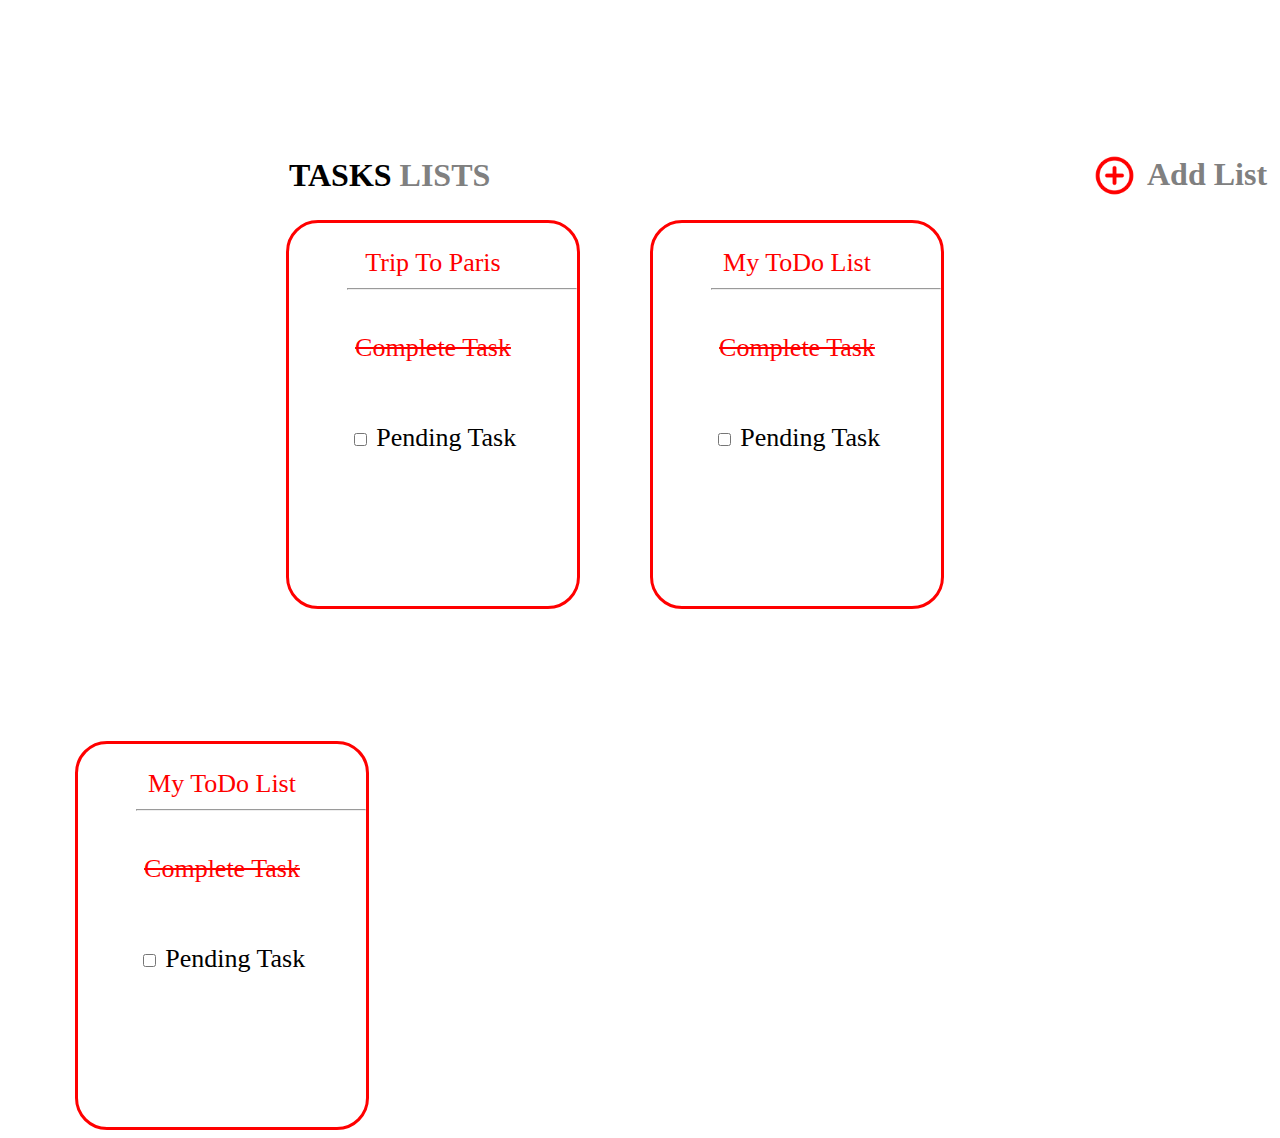
<file: index.html>
<!DOCTYPE html>
<html lang="en">
<head>
    <meta charset="UTF-8">
    <meta http-equiv="X-UA-Compatible" content="IE=edge">
    <meta name="viewport" content="width=device-width, initial-scale=1.0">
    <title>Todo App UI Web</title>
    <link rel="stylesheet" href="style.css">
    <link rel="shortcut icon" href="./todo.png" type="image/x-icon">
</head>
<body>

    
    <div>
        <h1 class="title">TASKS <span class="list" >LISTS</span> </h1>
      
    </div>

    <div>
          <a href="./one.html"><img class="icon" src="./add-circle.png" alt=""></a>
          <h1 class="add">Add List </h1>
        
    </div>
        
      
      
    <div class="flex">
      
      
    <div class="item1">

        <a style="text-decoration: none;" href="./two.html"><span class="sub">Trip To Paris</span></a>
        <hr class="hr1"> <br>
        <span class="complete">Complete Task</span> <br><br><br>
      
        <input class="check" type="checkbox" name="Pending" id="Pen">
        <label for="Pen">Pending Task</label>
      
      
    </div>
      
    <div class="item2">
      
      
        <span class="sub">My ToDo List</span> <hr class="hr1"> <br>
        <span class="complete">Complete Task</span> <br><br><br>
          
        <input class="check" type="checkbox" name="Pending" id="Pen">
        <label for="Pen">Pending Task</label>
      
      
    </div>
      
      
    <div class="item3">
      
        <span class="sub">My ToDo List</span> <hr class="hr1"> <br>
        <span class="complete">Complete Task</span> <br><br><br>
      
        <input class="check" type="checkbox" name="Pending" id="Pen">
        <label for="Pen">Pending Task</label>

    </div>
      
      
    </div>
      
      
    </div>
      










    
</body>
</html>
</file>
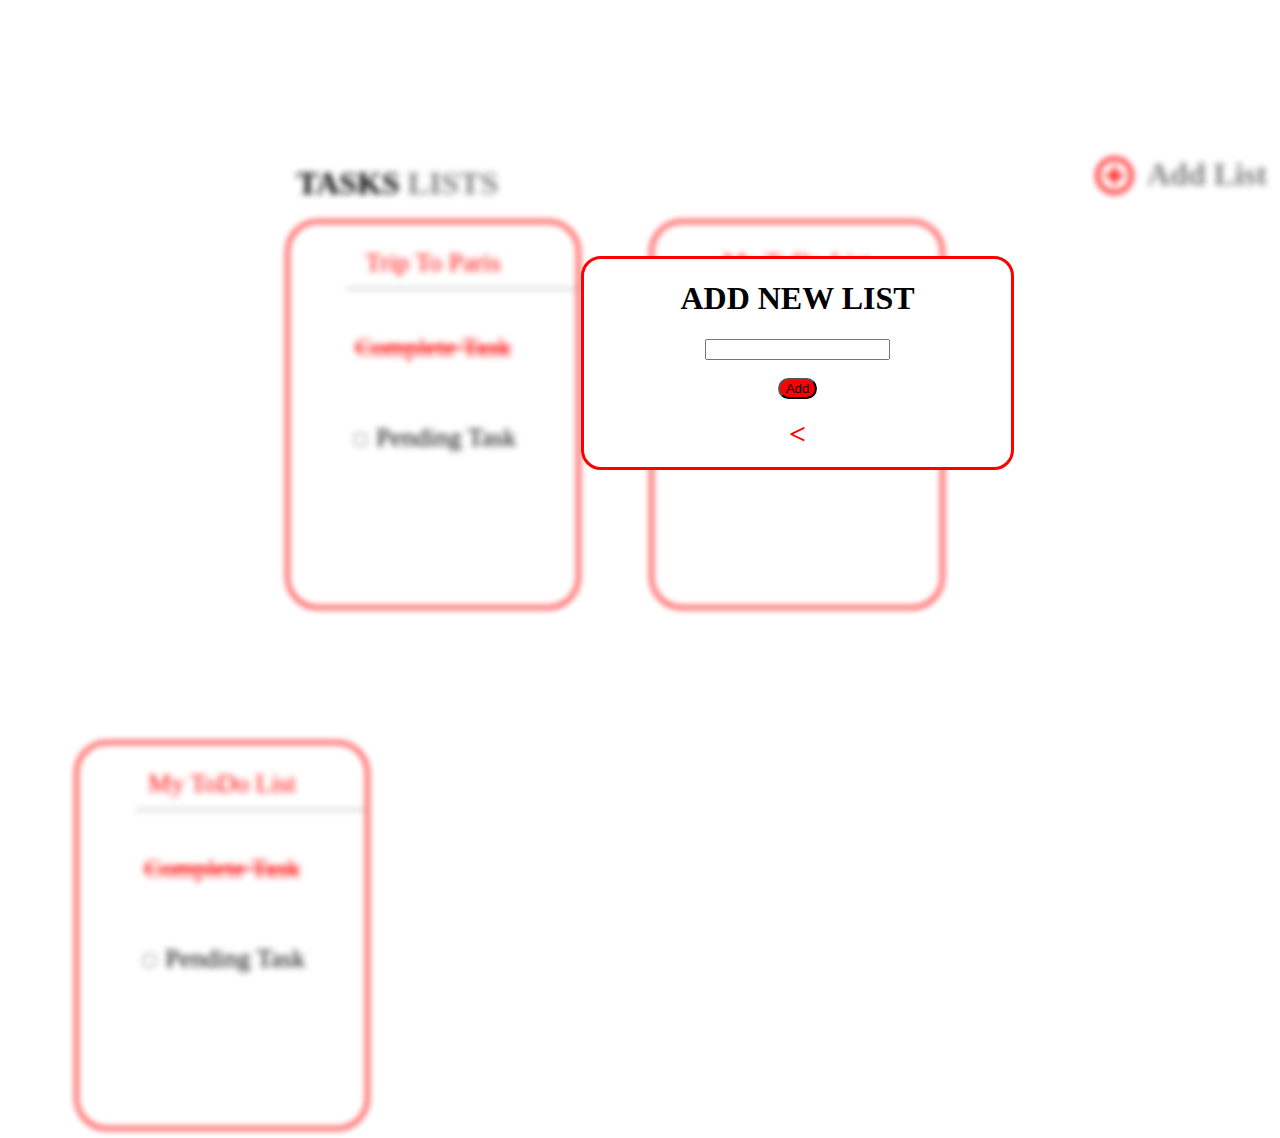
<file: one.html>
<!DOCTYPE html>
<html lang="en">
<head>
    <meta charset="UTF-8">
    <meta http-equiv="X-UA-Compatible" content="IE=edge">
    <meta name="viewport" content="width=device-width, initial-scale=1.0">
    <title>New List</title>
    <link rel="stylesheet" href="./style.css">
    <link rel="stylesheet" href="./one.css">

    
</head>

<body>

    <div class="blur">

        <div>

            <h1 class="title">TASKS <span class="list" >LISTS</span> </h1>
          
        </div>
        
        <div>

            <a href=""><img class="icon" src="./add-circle.png" alt=""></a>
            <h1 class="add">Add List </h1>
            
        </div>
            
          
          
        <div class="flex">
          
          
        <div class="item1">


            <span class="sub">Trip To Paris</span> <hr class="hr1"> <br>
            <span class="complete">Complete Task</span> <br><br><br>
          
            <input class="check" type="checkbox" name="Pending" id="Pen">
            <label for="Pen">Pending Task</label>
         
          
        </div>
        
        <div class="item2">
          
          
            <span class="sub">My ToDo List</span> <hr class="hr1"> <br>
            <span class="complete">Complete Task</span> <br><br><br>
              
            <input class="check" type="checkbox" name="Pending" id="Pen">
            <label for="Pen">Pending Task</label>
          
          
        </div>
          
          
          
        <div class="item3">
          
            <span class="sub">My ToDo List</span> <hr class="hr1"> <br>
            <span class="complete">Complete Task</span> <br><br><br>
          
            <input class="check" type="checkbox" name="Pending" id="Pen">
            <label for="Pen">Pending Task</label>

        </div>
          
          
        </div>
          
          
        </div>
          
    </div>



<div class="new">

            <h1>ADD NEW LIST</h1>

            <input type="text"> <br><br>

            <input class="button"  type="button" value="Add"> <br><br>

            <a class="leftshift" href="./index.html"><</a>


</div>




</body>
</html>
</file>
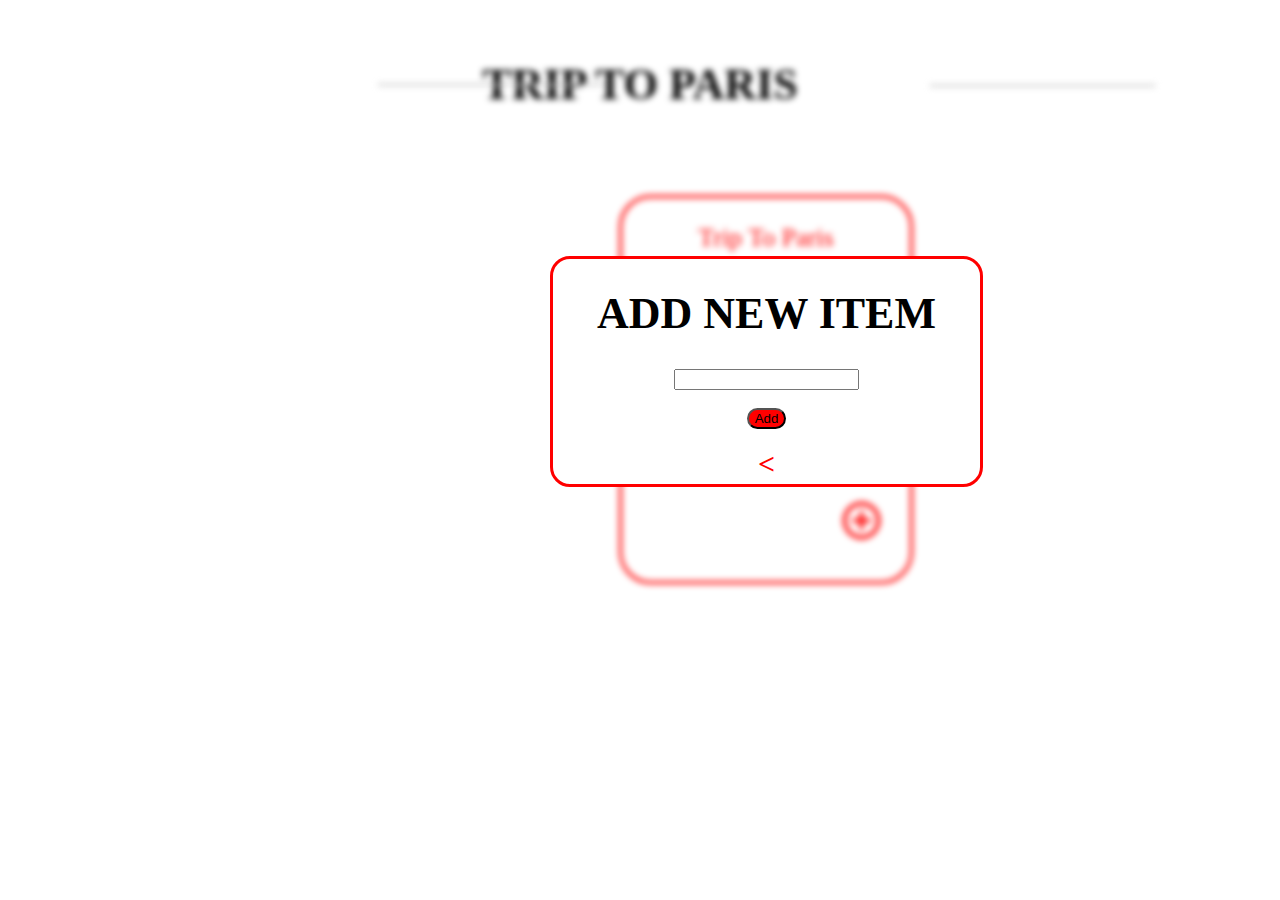
<file: three.html>
<!DOCTYPE html>
<html lang="en">
<head>
    <meta charset="UTF-8">
    <meta http-equiv="X-UA-Compatible" content="IE=edge">
    <meta name="viewport" content="width=device-width, initial-scale=1.0">
    <title>New Item</title>
    <link rel="stylesheet" href="three.css">

</head>
<body>
        
    <div class="blur">

        <hr class="hr0">
        <h1>TRIP TO PARIS</h1>
        <hr class="hr2">


<div class="item1">

        <span class="sub">Trip To Paris</span>
        <hr class="hr1"> <br>
        <span class="complete">Complete Task</span> <br><br><br>

        <input class="check" type="checkbox" name="Pending" id="Pen">
        <label for="Pen">Pending Task</label> <br>

        <a href=""><img class="icon"  src="./add-circle.png" alt=""></a>

</div>

</div>


<div class="new">

        <h1>ADD NEW ITEM</h1>
        
        <input type="text"> <br><br>
        
        <input class="button"  type="button" value="Add"> <br><br>
        
        <a class="leftshift" href="./two.html"><</a>
        
        
</div>











</body>
</html>
</file>
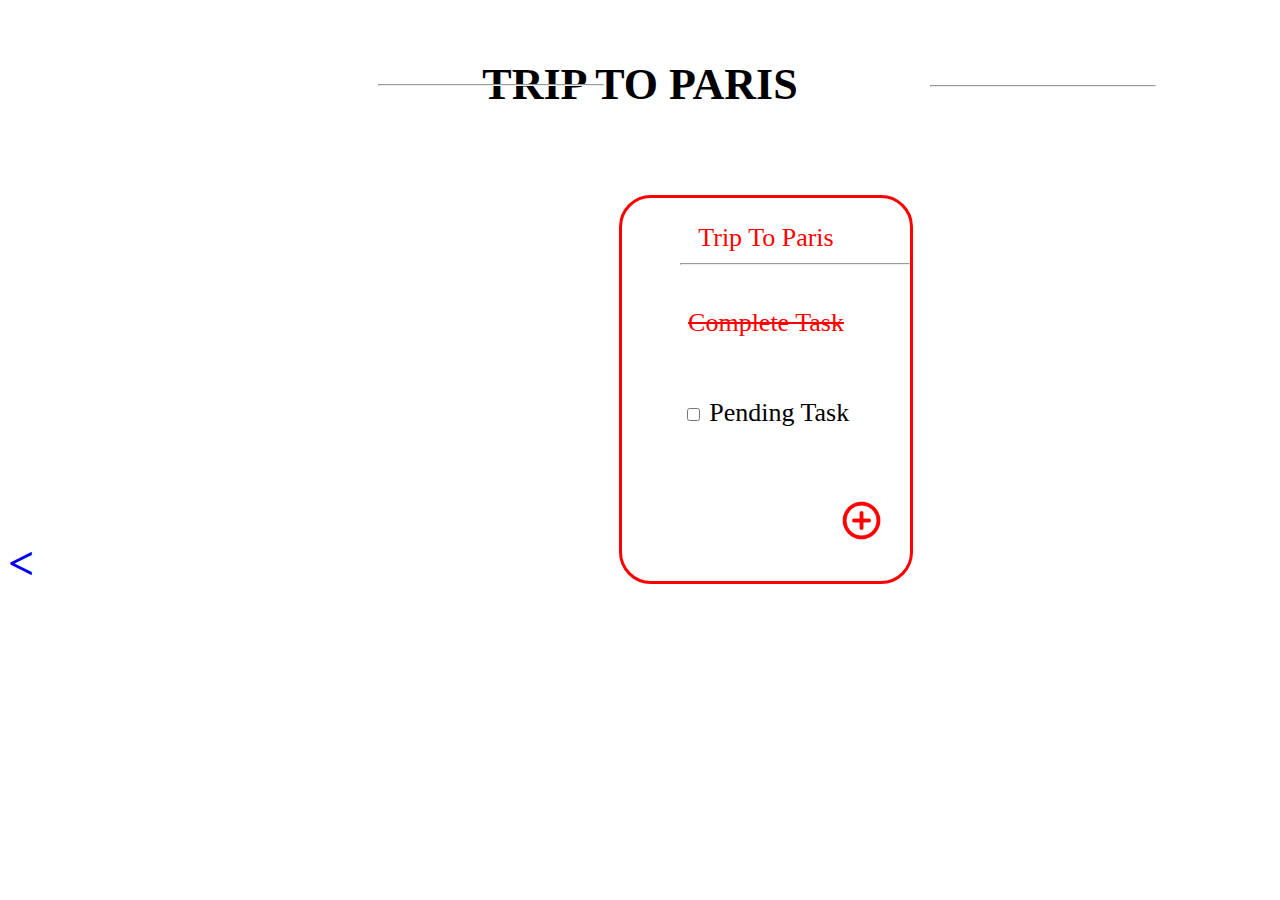
<file: two.html>
<!DOCTYPE html>
<html lang="en">
<head>
    <meta charset="UTF-8">
    <meta http-equiv="X-UA-Compatible" content="IE=edge">
    <meta name="viewport" content="width=device-width, initial-scale=1.0">
    <title>Paris</title>
     <link rel="stylesheet" href="two.css">

</head>

<body>

    
<hr class="hr0">
<h1>TRIP TO PARIS</h1>
<hr class="hr2">


<div class="item1">


   <span class="sub">Trip To Paris</span>
   <hr class="hr1"> <br>
   <span class="complete">Complete Task</span> <br><br><br>


   <input class="check" type="checkbox" name="Pending" id="Pen">
   <label for="Pen">Pending Task</label> <br>

<a href="./three.html"><img class="icon"  src="./add-circle.png" alt=""></a>


</div>


<div ><a class="back" href="./index.html"><</a></div>

</body>
</html>
</file>
<file: style.css>
.title{
    color: black;
    position: absolute;
    top: 136px;
    left: 289px;

}

.list{
    color: gray;
}

.flex{
    display: flex;
    flex-wrap: wrap;
    flex-direction: row;
}

.item1{
    width: 288px;
    height: 383px;
    border: 3px solid red;
    border-radius: 32px;
    margin-top: 132px;
    margin-left: 278px;
    font-size: 26px;
    text-align: center;
}

.item2{
    width: 288px;
    height: 383px;
    border: 3px solid red;
    border-radius: 32px;
    margin-top: 132px;
    margin-left: 70px;
    font-size: 26px;
    text-align: center;
}

.item3{
    width: 288px;
    height: 383px;
    border: 3px solid red;
    border-radius: 32px;
    margin-top: 132px;
    margin-left: 67px;
    font-size: 26px;
    text-align: center;
}

.sub{
    color: red;
    position: relative;
    top: 25px;
    
}

.hr1{
    margin-left: 58px;
    width: 228px;
    margin-top: 35px;
}

.complete{
    color: red;
    text-decoration: line-through;
}

.check{
    color: none;
}

.icon{
    position: relative;
    width: 45px;
    top: 140px;
    left: 1084px;
}

.add{
    display: inline-block;
    color: gray;
    position: relative;
    top: 127px;
    left: 1090px;
}
</file>
<file: one.css>
.blur{
    filter: blur(3px);
}

.new{
    width: 427px;
height: 208px;
border: 3px solid red;
border-radius: 20px;
position: absolute;
top: 256px;
left: 581px;
text-align: center;
background-color: white;

}

.button{
    border-radius: 14px;
    background-color: red;
}

.leftshift{
    text-decoration: none;
    font-size: 30px;
    color: red;
    font-weight: bold;
}
</file>
<file: three.css>
h1{
font-size: 44px;
text-align: center;
}

.hr0{
width: 224px;
display: inline-block;
position: relative;
left: 370px;
top: 68px;
}

.hr2{
width: 224px;
display: inline-block;
position: relative;
left: 922px;
top: -63px;
}

.item1{
width: 288px;
height: 383px;
border: 3px solid red;
border-radius: 32px;
margin-top: 33px;
margin-left: 611px;
font-size: 26px;
text-align: center;
}

.hr1{
margin-left: 58px;
width: 228px;
margin-top: 35px;
}

.complete{
color: red;
text-decoration: line-through;
}

.check{
color: none;
}

.sub{
color: red;
position: relative;
top: 25px;


}
.icon{
position: relative;
width: 45px;
left: 95px;
top: 70px;
}

.blur{
filter: blur(3px);
}

.new{
    width: 427px;
height: 225px;
border: 3px solid red;
border-radius: 20px;
position: absolute;
top: 256px;
left: 550px;
text-align: center;
background-color: white;

}

.button{
    border-radius: 14px;
    background-color: red;
}

.leftshift{
    text-decoration: none;
    font-size: 30px;
    color: red;
    font-weight: bold;
}
</file>
<file: two.css>
h1{
font-size: 44px;
text-align: center;
}

.hr0{
width: 224px;
display: inline-block;
position: relative;
left: 370px;
top: 68px;
}

.hr2{
width: 224px;
display: inline-block;
position: relative;
left: 922px;
top: -63px;
}

.item1{
width: 288px;
height: 383px;
border: 3px solid red;
border-radius: 32px;
margin-top: 33px;
margin-left: 611px;
font-size: 26px;
text-align: center;
}

.hr1{
margin-left: 58px;
width: 228px;
margin-top: 35px;
}

.complete{
color: red;
text-decoration: line-through;
}

.check{
color: none;
}

.sub{
color: red;
position: relative;
top: 25px;


}
.icon{
position: relative;
width: 45px;
left: 95px;
top: 70px;
}

.back{
font-size: 46px;
text-decoration: none;
position: relative;
top: -47px;
font-weight: bold;
}
</file>
